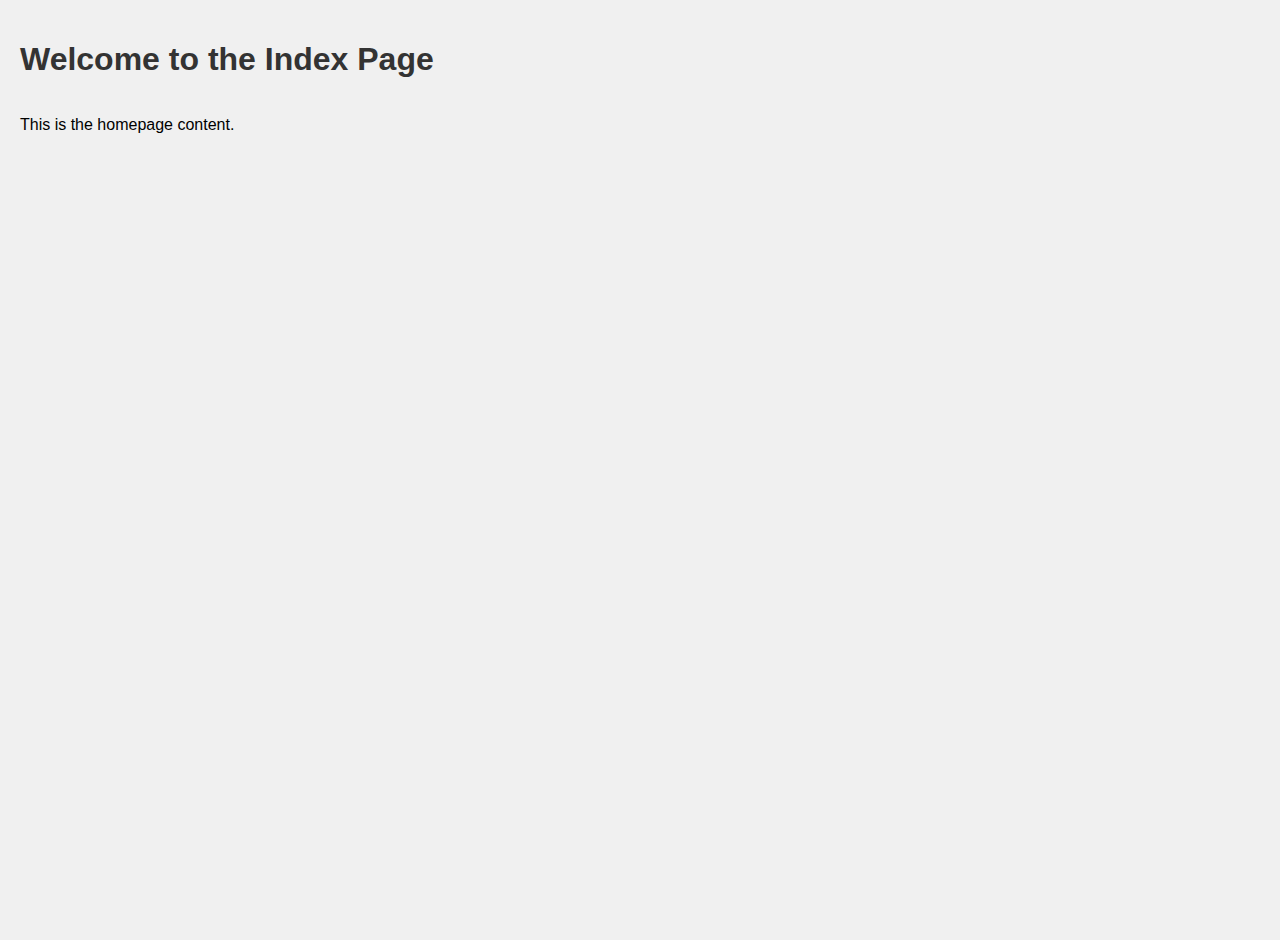
<file: css_basic/index.html>
<!DOCTYPE html>
<html>
<head>
    <meta charset="UTF-8">
    <title>Index Page</title>
    <link href="base.css" rel="stylesheet">
    <link href="styles.css" rel="stylesheet">
</head>
<body>
    <h1>Welcome to the Index Page</h1>
    <p>This is the homepage content.</p>
</body>
</html>
</file>
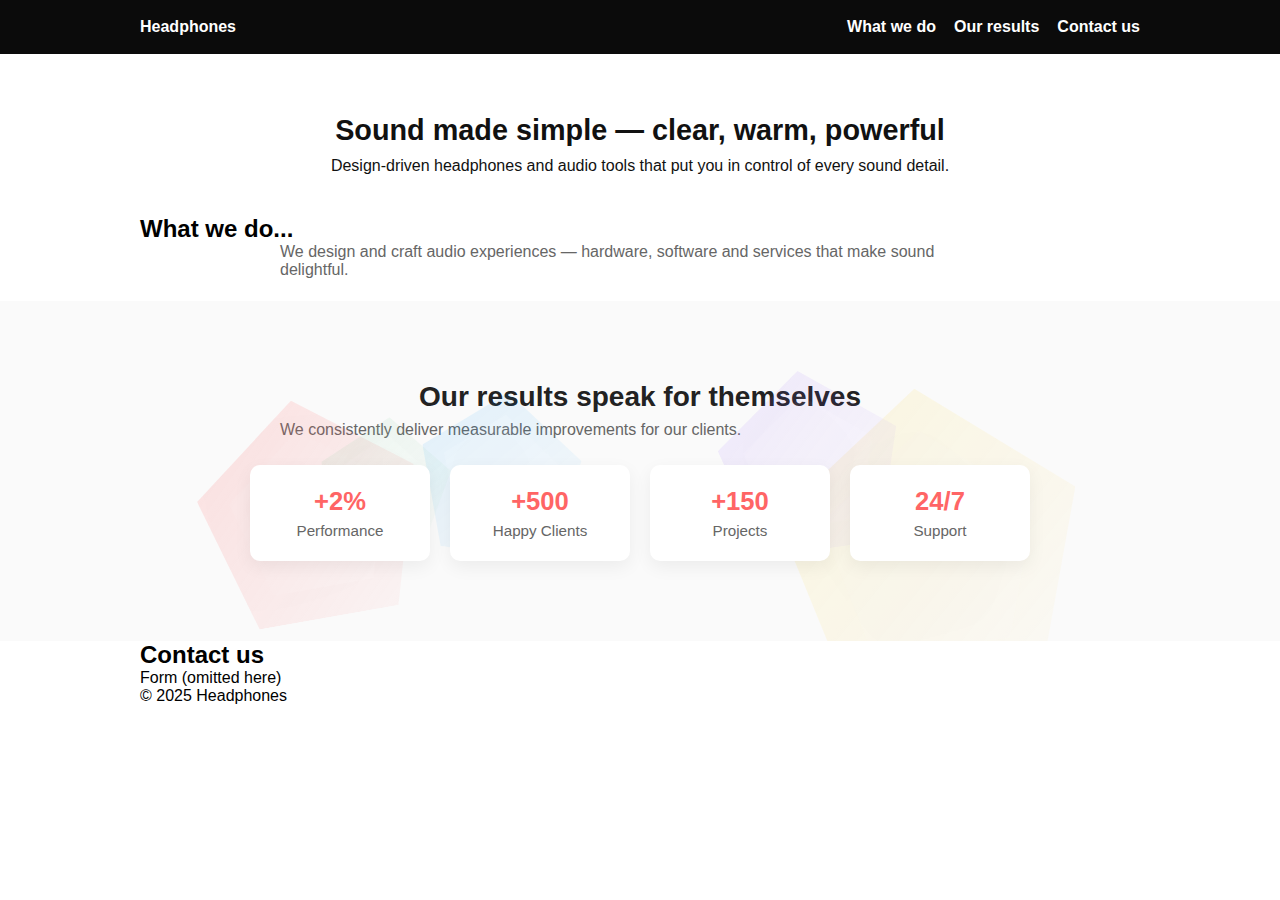
<file: 6-index.html>
<!DOCTYPE html>
<html lang="en">
<head>
  <meta charset="utf-8" />
  <meta name="viewport" content="width=device-width,initial-scale=1" />
  <title>Headphones — Our results (CSS pentagons)</title>
  <link rel="stylesheet" href="6-styles.css">
</head>
<body>
  <!-- Header (kept simple) -->
  <header class="site-header">
    <div class="container header-row">
      <a href="#" class="logo" aria-label="Headphones home">Headphones</a>
      <nav aria-label="Main navigation" class="main-nav">
        <ul>
          <li><a href="#what-we-do">What we do</a></li>
          <li><a href="#results">Our results</a></li>
          <li><a href="#contact">Contact us</a></li>
        </ul>
      </nav>
    </div>
  </header>

  <!-- Hero (short) -->
  <section class="hero">
    <div class="container">
      <h1>Sound made simple — clear, warm, powerful</h1>
      <p>Design-driven headphones and audio tools that put you in control of every sound detail.</p>
    </div>
  </section>

  <!-- What we do -->
  <section id="what-we-do" class="what-we-do">
    <div class="container">
      <h2>What we do...</h2>
      <p class="lead">We design and craft audio experiences — hardware, software and services that make sound delightful.</p>
    </div>
  </section>

  <!-- OUR RESULTS (now uses CSS pentagons instead of an image) -->
  <section id="results" class="our-results">
    <div class="container results-inner">
      <h2>Our results speak for themselves</h2>
      <p class="lead">We consistently deliver measurable improvements for our clients.</p>

      <!-- Pentagon background area -->
      <div class="pentagon-bg" aria-hidden="true">
        <div class="pentagon p1"></div>
        <div class="pentagon p2"></div>
        <div class="pentagon p3"></div>
        <div class="pentagon p4"></div>
        <div class="pentagon p5"></div>
      </div>

      <!-- Foreground stats (kept readable on top of pentagons) -->
      <div class="stats">
        <div class="stat">
          <div class="stat-number">+2%</div>
          <div class="stat-label">Performance</div>
        </div>
        <div class="stat">
          <div class="stat-number">+500</div>
          <div class="stat-label">Happy Clients</div>
        </div>
        <div class="stat">
          <div class="stat-number">+150</div>
          <div class="stat-label">Projects</div>
        </div>
        <div class="stat">
          <div class="stat-number">24/7</div>
          <div class="stat-label">Support</div>
        </div>
      </div>
    </div>
  </section>

  <!-- Contact & Footer placeholders -->
  <section id="contact" class="contact">
    <div class="container">
      <h2>Contact us</h2>
      <p>Form (omitted here)</p>
    </div>
  </section>

  <footer>
    <div class="container">
      <p>© 2025 Headphones</p>
    </div>
  </footer>
</body>
</html>
</file>
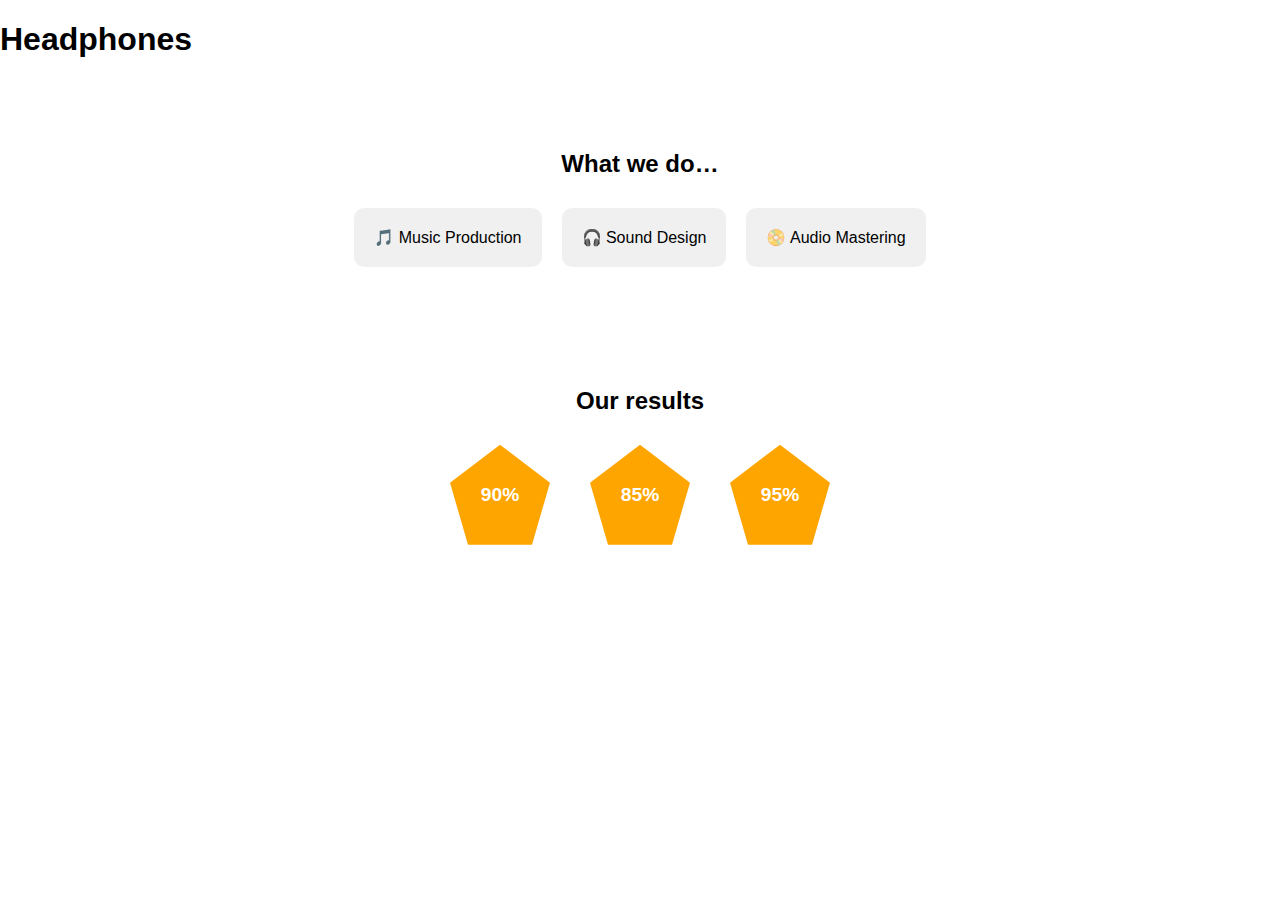
<file: 7-index.html>
<!DOCTYPE html>
<html lang="en">
<head>
    <meta charset="UTF-8">
    <meta name="viewport" content="width=device-width, initial-scale=1.0">
    <title>Headphones - Animated</title>
    <link rel="stylesheet" href="7-styles.css">
</head>
<body>

    <!-- Header -->
    <header>
        <h1>Headphones</h1>
    </header>

    <!-- What we do -->
    <section class="what-we-do">
        <h2>What we do…</h2>
        <div class="items">
            <div class="item">🎵 Music Production</div>
            <div class="item">🎧 Sound Design</div>
            <div class="item">📀 Audio Mastering</div>
        </div>
    </section>

    <!-- Our results -->
    <section class="our-results">
        <h2>Our results</h2>
        <div class="pentagons">
            <div class="pentagon">90%</div>
            <div class="pentagon">85%</div>
            <div class="pentagon">95%</div>
        </div>
    </section>

</body>
</html>
</file>
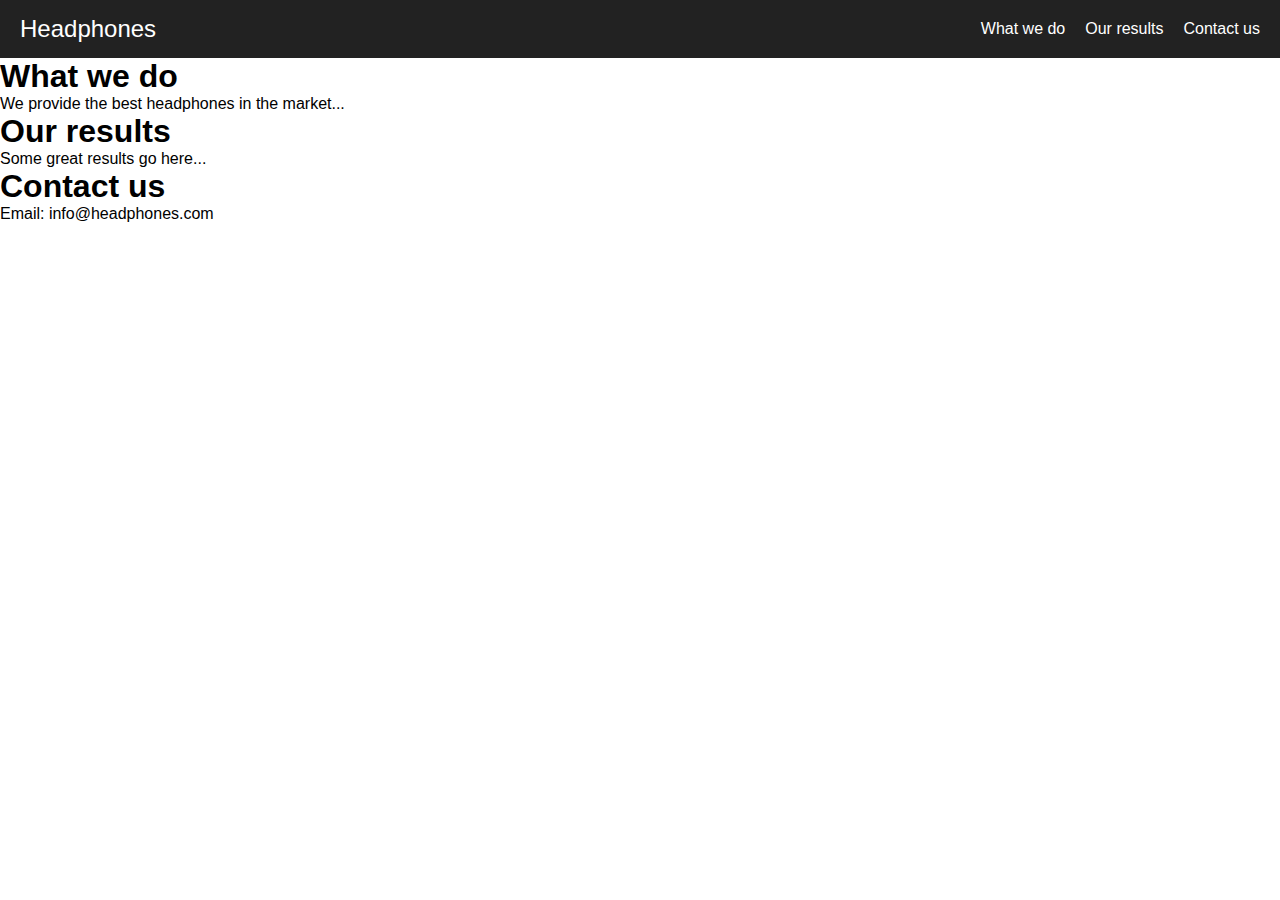
<file: 8-index.html>
<!DOCTYPE html>
<html lang="en">
<head>
    <meta charset="UTF-8">
    <meta name="viewport" content="width=device-width, initial-scale=1.0">
    <title>Headphones - Hamburger Menu</title>
    <link rel="stylesheet" href="8-styles.css">
</head>
<body>
    <header>
        <div class="logo">Headphones</div>
        <nav id="navbar">
            <ul>
                <li><a href="#what-we-do">What we do</a></li>
                <li><a href="#our-results">Our results</a></li>
                <li><a href="#contact">Contact us</a></li>
            </ul>
        </nav>
        <div id="hamburger">&#9776;</div>
    </header>

    <main>
        <section id="what-we-do">
            <h1>What we do</h1>
            <p>We provide the best headphones in the market...</p>
        </section>

        <section id="our-results">
            <h1>Our results</h1>
            <p>Some great results go here...</p>
        </section>

        <section id="contact">
            <h1>Contact us</h1>
            <p>Email: info@headphones.com</p>
        </section>
    </main>

    <script src="8-script.js"></script>
</body>
</html>
</file>
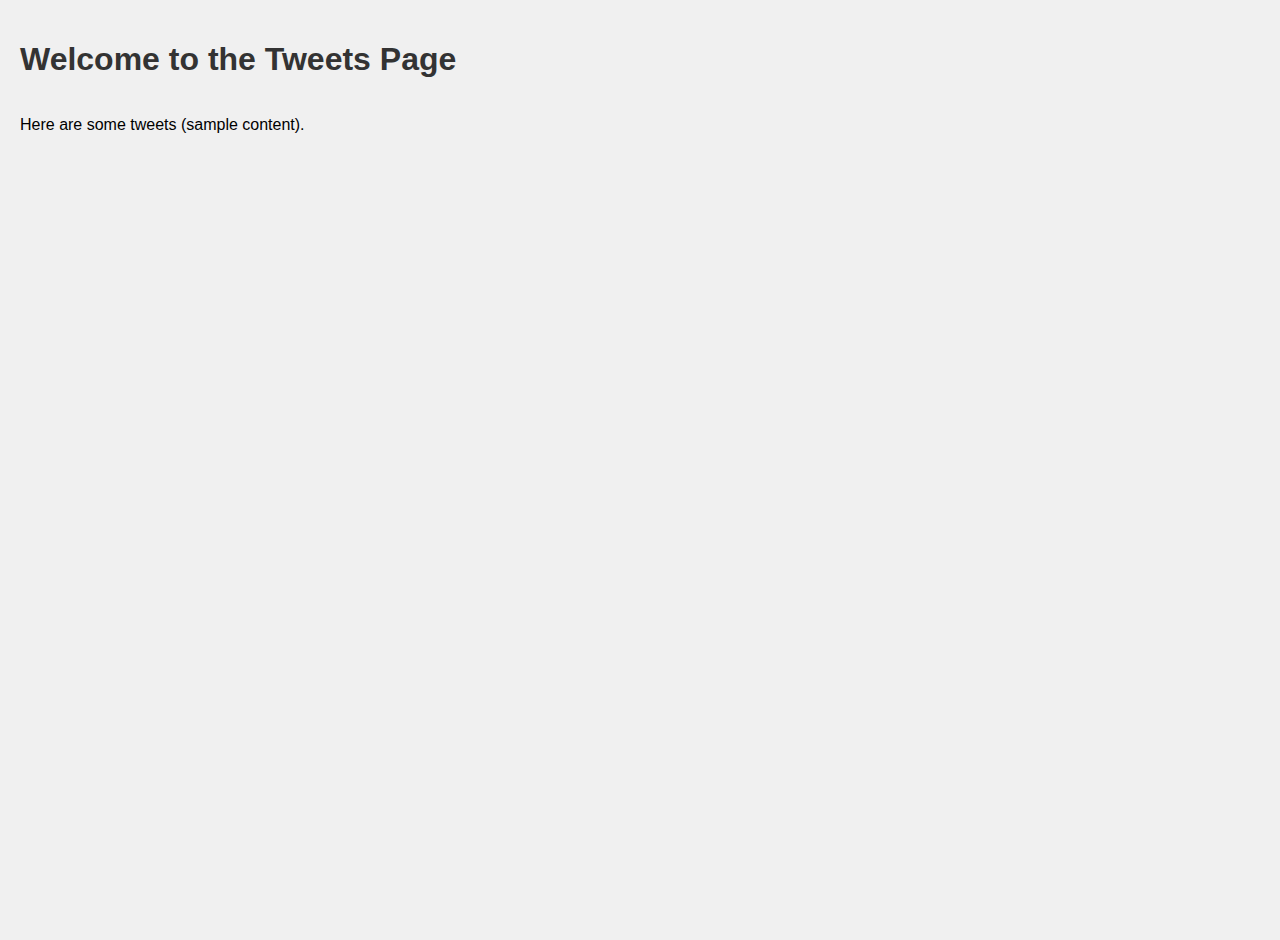
<file: css_basic/tweets.html>
<!DOCTYPE html>
<html>
<head>
    <meta charset="UTF-8">
    <title>Tweets Page</title>
    <link href="base.css" rel="stylesheet">
    <link href="styles.css" rel="stylesheet">
</head>
<body>
    <h1>Welcome to the Tweets Page</h1>
    <p>Here are some tweets (sample content).</p>
</body>
</html>
</file>
<file: css_basic/base.css>
body {
    margin: 0;
    padding: 20px;
    font-family: Arial, sans-serif;
    background-color: #f0f0f0;
}

h1 {
    color: #333;
}
</file>
<file: css_basic/styles.css>
/* Tell <body> to behave like a vertical flex container */
body {
  display: flex;
  flex-direction: column;
  height: 100vh;
  margin: 0;
}

/* Tell <main> to behave like a horizontal flex container */
main {
  display: flex;
  flex-direction: row;
  flex: auto;
}

/* Give <article> more space (2/3) and scroll */
article {
  flex: 2;
  overflow-y: auto;
  padding: 10px;
  background-color: #fff;
}

/* Give <aside> less space (1/3) and scroll */
aside {
  flex: 1;
  overflow-y: auto;
  padding: 10px;
  background-color: #e9e9e9;
}

/* Optional styling */
header, footer {
  background-color: #333;
  color: white;
  padding: 15px;
  text-align: center;
}

footer {
  margin-top: auto;
}
</file>
<file: 7-styles.css>
body {
    font-family: Arial, sans-serif;
    margin: 0;
    padding: 0;
}

/* Section styling */
.what-we-do, .our-results {
    padding: 50px;
    text-align: center;
}

/* What we do items */
.items {
    display: flex;
    justify-content: center;
    gap: 20px;
    margin-top: 30px;
}
.item {
    background: #f0f0f0;
    padding: 20px;
    border-radius: 10px;
    transition: transform 0.3s ease, box-shadow 0.3s ease;
}
.item:hover {
    transform: scale(1.1) rotate(5deg);
    box-shadow: 0 4px 15px rgba(0,0,0,0.2);
}

/* Pentagon shape without image */
.pentagons {
    display: flex;
    justify-content: center;
    gap: 40px;
    margin-top: 30px;
}
.pentagon {
    width: 100px;
    height: 100px;
    background: orange;
    clip-path: polygon(50% 0%, 100% 38%, 82% 100%, 18% 100%, 0% 38%);
    display: flex;
    align-items: center;
    justify-content: center;
    color: white;
    font-weight: bold;
    font-size: 1.2rem;
    transition: transform 0.5s ease, background 0.5s ease;
}
.pentagon:hover {
    transform: rotate(10deg) scale(1.1);
    background: orangered;
}

/* Animation on page load */
.item, .pentagon {
    animation: popIn 1s ease forwards;
}
@keyframes popIn {
    0% { transform: scale(0); opacity: 0; }
    100% { transform: scale(1); opacity: 1; }
}
</file>
<file: 6-styles.css>
/* ====== RESET & BASE ====== */
* { box-sizing: border-box; margin:0; padding:0; }
:root{
  --main-red: #FF6565;
  --muted: #666;
  --bg: #0b0b0b;
  --card-bg: #fff;
  --max-w: 1000px;
  --font: 'Source Sans Pro', Arial, sans-serif;
}
html,body{ font-family: var(--font); }

/* ====== LAYOUT CONTAINER ====== */
.container{
  width: calc(100% - 40px);
  max-width: var(--max-w);
  margin: 0 auto;
}

/* ====== HEADER & HERO (simple) ====== */
.site-header{ background: var(--bg); color: white; }
.header-row{ display:flex; justify-content:space-between; align-items:center; padding:18px 0;}
.logo{ font-weight:700; color:white; text-decoration:none; }
.main-nav ul{ list-style:none; display:flex; gap:18px; }
.main-nav a{ color:white; text-decoration:none; font-weight:600; }
.hero{ background: none; padding:60px 0 40px; text-align:center; color:#111; }
.hero h1{ font-size:1.8rem; margin-bottom:10px; }
.lead{ color:var(--muted); max-width:720px; margin:0 auto 22px; }

/* ====== OUR RESULTS SECTION ====== */
.our-results{
  position: relative;
  overflow: hidden; /* pentagons will be absolutely positioned */
  padding: 80px 0;
  background-color: #fafafa;
  color: #222;
}

.results-inner{ position: relative; z-index: 2; } /* keep main content above pentagons */

.our-results h2{ text-align:center; margin-bottom:8px; font-size:1.75rem; }
.our-results .lead{ margin-bottom:22px; }

/* Pentagons background container */
.pentagon-bg{
  position: absolute;
  inset: 0; /* fill section */
  pointer-events: none; /* so they don't block clicks */
  z-index:1;
}

/* basic pentagon shape using clip-path */
.pentagon{
  position: absolute;
  width: 180px;
  height: 180px;
  background: linear-gradient(135deg, rgba(255,101,101,0.12), rgba(255,101,101,0.03));
  clip-path: polygon(50% 0%, 100% 38%, 82% 100%, 18% 100%, 0 38%);
  transform-origin: center;
  filter: drop-shadow(0 6px 18px rgba(0,0,0,0.06));
}

/* different sizes & positions for visual interest */
.pentagon.p1{ width:220px; height:220px; left:6%; top:10%; background: linear-gradient(135deg, rgba(255,101,101,0.18), rgba(255,101,101,0.04)); transform: rotate(-10deg); }
.pentagon.p2{ width:160px; height:160px; left:28%; top:6%; background: linear-gradient(135deg, rgba(0,150,255,0.10), rgba(0,150,255,0.02)); transform: rotate(6deg); }
.pentagon.p3{ width:300px; height:300px; right:6%; top:4%; background: linear-gradient(135deg, rgba(255,200,0,0.12), rgba(255,200,0,0.02)); transform: rotate(-6deg); opacity:0.95; }
.pentagon.p4{ width:130px; height:130px; left:18%; bottom:8%; background: linear-gradient(135deg, rgba(120,200,150,0.12), rgba(120,200,150,0.02)); transform: rotate(4deg); }
.pentagon.p5{ width:180px; height:180px; right:24%; bottom:6%; background: linear-gradient(135deg, rgba(150,100,255,0.12), rgba(150,100,255,0.02)); transform: rotate(-8deg); }

/* Add small inner pentagon via pseudo-element for depth */
.pentagon::after{
  content: "";
  position: absolute;
  inset: 14% 14%;
  background: rgba(255,255,255,0.06);
  clip-path: inherit;
  border-radius: 4px;
}

/* ====== stats cards (foreground) ====== */
.stats{
  display:flex;
  gap:20px;
  justify-content:center;
  flex-wrap:wrap;
  margin-top:26px;
}

.stat{
  background: var(--card-bg);
  padding:22px;
  border-radius:10px;
  width:180px;
  text-align:center;
  box-shadow: 0 6px 18px rgba(0,0,0,0.06);
  z-index:3; /* above pentagon-bg but inside results-inner */
}

.stat-number{ font-size:1.6rem; color:var(--main-red); font-weight:700; margin-bottom:6px; }
.stat-label{ color:var(--muted); font-size:0.95rem; }

/* ====== RESPONSIVE ====== */
@media (max-width: 768px){
  .pentagon{ display:none; } /* hide decorative pentagons on small screens for readability & performance */
  .our-results{ padding:40px 0; }
  .stat{ width:100%; max-width:320px; }
  .hero h1{ font-size:1.4rem; }
}
</file>
<file: 8-styles.css>
/* Reset */
* {
    margin: 0;
    padding: 0;
    box-sizing: border-box;
}

body {
    font-family: Arial, sans-serif;
}

header {
    display: flex;
    justify-content: space-between;
    align-items: center;
    padding: 15px 20px;
    background: #222;
    color: #fff;
}

.logo {
    font-size: 1.5em;
}

nav ul {
    list-style: none;
    display: flex;
    gap: 20px;
}

nav ul li a {
    color: white;
    text-decoration: none;
}

/* Hamburger icon hidden on large screens */
#hamburger {
    display: none;
    font-size: 1.8em;
    cursor: pointer;
}

/* Mobile styles */
@media (max-width: 480px) {
    nav {
        position: absolute;
        top: 60px;
        right: 0;
        background: #222;
        width: 200px;
        transform: translateX(100%);
        transition: transform 0.3s ease-in-out;
    }

    nav.show {
        transform: translateX(0);
    }

    nav ul {
        flex-direction: column;
        padding: 10px;
    }

    #hamburger {
        display: block;
    }
}
</file>
